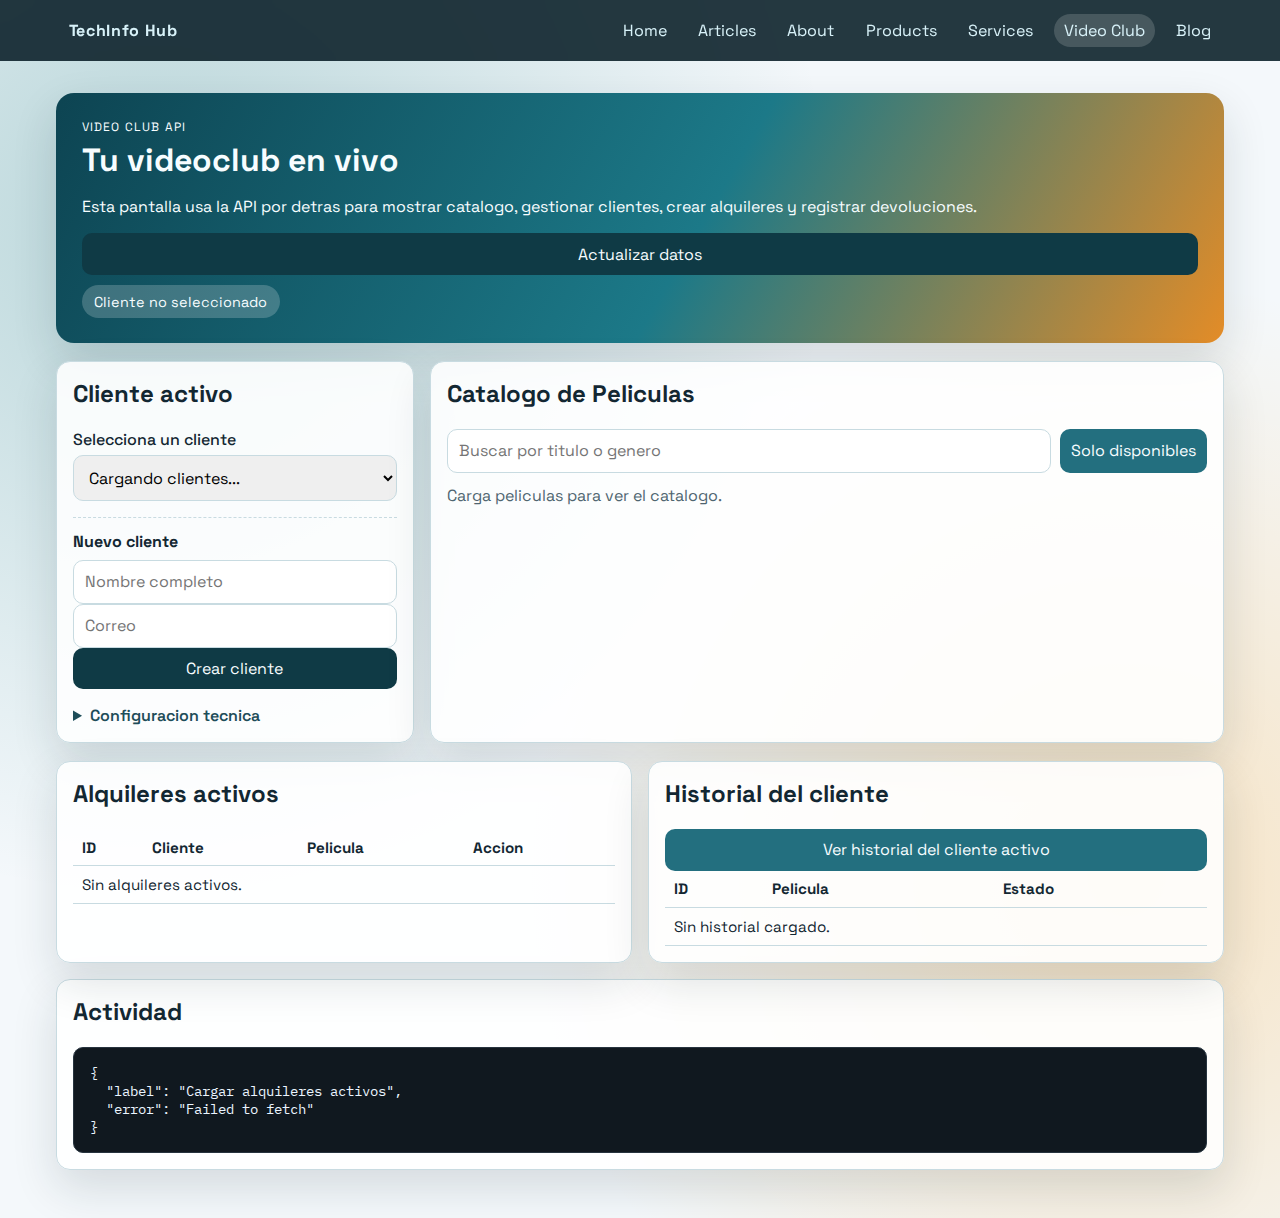
<file: videoclub.html>
<!DOCTYPE html>
<html lang="es">
<head>
    <meta charset="UTF-8">
    <meta name="viewport" content="width=device-width, initial-scale=1.0">
    <title>TechInfo Hub - Video Club</title>
    <link rel="stylesheet" href="videoclub.css">
</head>
<body>
    <header class="vc-header">
        <nav class="vc-nav">
            <a href="index.html" class="vc-logo">TechInfo Hub</a>
            <ul>
                <li><a href="index.html">Home</a></li>
                <li><a href="articles.html">Articles</a></li>
                <li><a href="about.html">About</a></li>
                <li><a href="products.html">Products</a></li>
                <li><a href="services.html">Services</a></li>
                <li><a href="videoclub.html" class="active">Video Club</a></li>
                <li><a href="blog.html">Blog</a></li>
            </ul>
        </nav>
    </header>

    <main class="vc-main">
        <section class="vc-hero">
            <p class="vc-kicker">Video Club API</p>
            <h1>Tu videoclub en vivo</h1>
            <p>
                Esta pantalla usa la API por detras para mostrar catalogo, gestionar clientes,
                crear alquileres y registrar devoluciones.
            </p>
            <div class="vc-hero-actions">
                <button type="button" id="vc-refresh-all">Actualizar datos</button>
                <span id="vc-selected-customer-pill" class="vc-pill">Cliente no seleccionado</span>
            </div>
        </section>

        <section class="vc-layout vc-layout-main">
            <article class="vc-card">
                <h2>Cliente activo</h2>
                <label for="vc-customer-select">Selecciona un cliente</label>
                <select id="vc-customer-select">
                    <option value="">Cargando clientes...</option>
                </select>
                <form id="vc-create-customer-form" class="vc-inline-form">
                    <h3>Nuevo cliente</h3>
                    <input id="vc-customer-name" type="text" placeholder="Nombre completo" required>
                    <input id="vc-customer-email" type="email" placeholder="Correo" required>
                    <button type="submit">Crear cliente</button>
                </form>
                <details class="vc-tech-details">
                    <summary>Configuracion tecnica</summary>
                    <label for="vc-base-url">Base URL</label>
                    <input id="vc-base-url" type="url" value="https://be-testing-project.vercel.app" required>
                </details>
            </article>

            <article class="vc-card">
                <h2>Catalogo de Peliculas</h2>
                <div class="vc-filter-row">
                    <input id="vc-search" type="search" placeholder="Buscar por titulo o genero">
                    <button type="button" id="vc-only-available" class="ghost">Solo disponibles</button>
                </div>
                <div id="vc-movies-grid" class="vc-movie-grid">
                    <p class="vc-placeholder">Carga peliculas para ver el catalogo.</p>
                </div>
            </article>
        </section>

        <section class="vc-layout">
            <article class="vc-card">
                <h2>Alquileres activos</h2>
                <div class="vc-table-wrap">
                    <table>
                        <thead>
                            <tr>
                                <th>ID</th>
                                <th>Cliente</th>
                                <th>Pelicula</th>
                                <th>Accion</th>
                            </tr>
                        </thead>
                        <tbody id="vc-rentals-body">
                            <tr><td colspan="4">Sin alquileres activos.</td></tr>
                        </tbody>
                    </table>
                </div>
            </article>

            <article class="vc-card">
                <h2>Historial del cliente</h2>
                <button type="button" id="vc-load-history" class="ghost">Ver historial del cliente activo</button>
                <div class="vc-table-wrap">
                    <table>
                        <thead>
                            <tr>
                                <th>ID</th>
                                <th>Pelicula</th>
                                <th>Estado</th>
                            </tr>
                        </thead>
                        <tbody id="vc-history-body">
                            <tr><td colspan="3">Sin historial cargado.</td></tr>
                        </tbody>
                    </table>
                </div>
            </article>
        </section>

        <section class="vc-card vc-response-card">
            <h2>Actividad</h2>
            <pre id="vc-output">Sin requests ejecutadas.</pre>
        </section>
    </main>

    <script src="videoclub.js"></script>
</body>
</html>
</file>
<file: videoclub.css>
@import url('https://fonts.googleapis.com/css2?family=Space+Grotesk:wght@400;500;700&family=IBM+Plex+Mono:wght@400;600&display=swap');

:root {
    --bg-main: #f4f8fb;
    --bg-surface: rgba(255, 255, 255, 0.88);
    --bg-accent: #0f3a45;
    --bg-accent-soft: #156d7f;
    --bg-danger: #a2261d;
    --text-main: #132732;
    --text-light: #f7fdff;
    --line: #c8dbe1;
    --shadow: 0 18px 45px rgba(19, 39, 50, 0.14);
}

* {
    box-sizing: border-box;
}

body {
    margin: 0;
    min-height: 100vh;
    background:
        radial-gradient(circle at 12% 18%, rgba(17, 118, 123, 0.26), transparent 45%),
        radial-gradient(circle at 88% 72%, rgba(255, 153, 0, 0.22), transparent 42%),
        var(--bg-main);
    color: var(--text-main);
    font-family: 'Space Grotesk', 'Segoe UI', sans-serif;
}

.vc-header {
    position: sticky;
    top: 0;
    z-index: 20;
    background: rgba(13, 34, 43, 0.9);
    backdrop-filter: blur(8px);
}

.vc-nav {
    max-width: 1200px;
    margin: 0 auto;
    padding: 0.9rem 1.2rem;
    display: flex;
    align-items: center;
    justify-content: space-between;
    gap: 1rem;
}

.vc-logo {
    color: #d8f2f9;
    text-decoration: none;
    font-weight: 700;
    letter-spacing: 0.04em;
}

.vc-nav ul {
    margin: 0;
    padding: 0;
    list-style: none;
    display: flex;
    flex-wrap: wrap;
    gap: 0.75rem;
}

.vc-nav a {
    color: #d8f2f9;
    text-decoration: none;
    padding: 0.35rem 0.6rem;
    border-radius: 999px;
}

.vc-nav a.active,
.vc-nav a:hover {
    background: rgba(255, 255, 255, 0.16);
}

.vc-main {
    max-width: 1200px;
    margin: 0 auto;
    padding: 2rem 1rem 3rem;
}

.vc-hero {
    background: linear-gradient(120deg, #0d4452 0%, #1c7988 55%, #e38c27 100%);
    color: var(--text-light);
    border-radius: 18px;
    padding: 1.6rem;
    box-shadow: var(--shadow);
    animation: rise 650ms ease both;
}

.vc-kicker {
    margin: 0;
    text-transform: uppercase;
    letter-spacing: 0.1em;
    font-size: 0.75rem;
}

.vc-hero h1 {
    margin: 0.35rem 0 0.6rem;
}

.vc-hero-actions {
    margin-top: 1rem;
    display: flex;
    flex-wrap: wrap;
    gap: 0.65rem;
    align-items: center;
}

.vc-pill {
    display: inline-flex;
    align-items: center;
    border-radius: 999px;
    padding: 0.45rem 0.8rem;
    background: rgba(255, 255, 255, 0.2);
    font-size: 0.9rem;
}

.vc-layout,
.vc-ops-grid {
    margin-top: 1.1rem;
    display: grid;
    grid-template-columns: repeat(auto-fit, minmax(260px, 1fr));
    gap: 1rem;
}

.vc-layout-main {
    grid-template-columns: minmax(280px, 0.9fr) minmax(420px, 2fr);
}

.vc-card {
    border: 1px solid var(--line);
    border-radius: 14px;
    background: var(--bg-surface);
    box-shadow: var(--shadow);
    padding: 1rem;
    animation: rise 700ms ease both;
}

.vc-control-card {
    grid-column: 1 / -1;
}

.vc-card h2,
.vc-card h3 {
    margin-top: 0;
}

label {
    display: block;
    margin: 0.35rem 0;
    font-weight: 500;
}

input,
select,
textarea,
button {
    width: 100%;
    border-radius: 10px;
    border: 1px solid var(--line);
    padding: 0.65rem 0.7rem;
    font: inherit;
}

textarea {
    resize: vertical;
    min-height: 90px;
}

button {
    border: none;
    background: var(--bg-accent);
    color: var(--text-light);
    cursor: pointer;
    transition: transform 150ms ease, background 150ms ease;
}

button:hover {
    background: var(--bg-accent-soft);
    transform: translateY(-1px);
}

button.ghost {
    background: #236f7f;
}

button.danger {
    background: var(--bg-danger);
}

.vc-button-row {
    margin-top: 0.8rem;
    display: grid;
    grid-template-columns: repeat(auto-fit, minmax(150px, 1fr));
    gap: 0.6rem;
}

.vc-inline-form {
    margin-top: 1rem;
    padding-top: 0.8rem;
    border-top: 1px dashed var(--line);
}

.vc-inline-form h3 {
    margin: 0 0 0.5rem;
    font-size: 1rem;
}

.vc-tech-details {
    margin-top: 1rem;
}

.vc-tech-details summary {
    cursor: pointer;
    font-weight: 600;
    color: #1e4d59;
}

.vc-filter-row {
    display: grid;
    grid-template-columns: 1fr auto;
    gap: 0.55rem;
    margin-bottom: 0.8rem;
}

.vc-movie-grid {
    display: grid;
    grid-template-columns: repeat(auto-fit, minmax(190px, 1fr));
    gap: 0.65rem;
}

.vc-movie-item {
    border: 1px solid var(--line);
    border-radius: 10px;
    background: #fff;
    padding: 0.7rem;
}

.vc-movie-item h4 {
    margin: 0 0 0.45rem;
}

.vc-movie-meta {
    font-size: 0.9rem;
    color: #325361;
    margin-bottom: 0.7rem;
}

.vc-stock-badge {
    display: inline-block;
    border-radius: 999px;
    padding: 0.2rem 0.55rem;
    font-size: 0.78rem;
    background: #d8f1e5;
    color: #12553e;
}

.vc-stock-badge.out {
    background: #fde2e0;
    color: #7c2218;
}

.vc-rent-button {
    margin-top: 0.45rem;
}

.vc-placeholder {
    margin: 0;
    color: #4f6570;
}

.vc-table-wrap {
    overflow-x: auto;
}

table {
    width: 100%;
    border-collapse: collapse;
    font-size: 0.95rem;
}

th,
td {
    border-bottom: 1px solid var(--line);
    text-align: left;
    padding: 0.55rem;
}

.vc-response-card {
    margin-top: 1rem;
}

#vc-output {
    margin: 0;
    border-radius: 10px;
    background: #10181f;
    color: #ebf5ff;
    border: 1px solid #27343f;
    font-family: 'IBM Plex Mono', Consolas, monospace;
    font-size: 0.86rem;
    padding: 1rem;
    max-height: 320px;
    overflow: auto;
}

@keyframes rise {
    from {
        opacity: 0;
        transform: translateY(8px);
    }
    to {
        opacity: 1;
        transform: translateY(0);
    }
}

@media (max-width: 720px) {
    .vc-nav {
        flex-direction: column;
        align-items: flex-start;
    }

    .vc-layout-main {
        grid-template-columns: 1fr;
    }

    .vc-filter-row {
        grid-template-columns: 1fr;
    }
}
</file>
